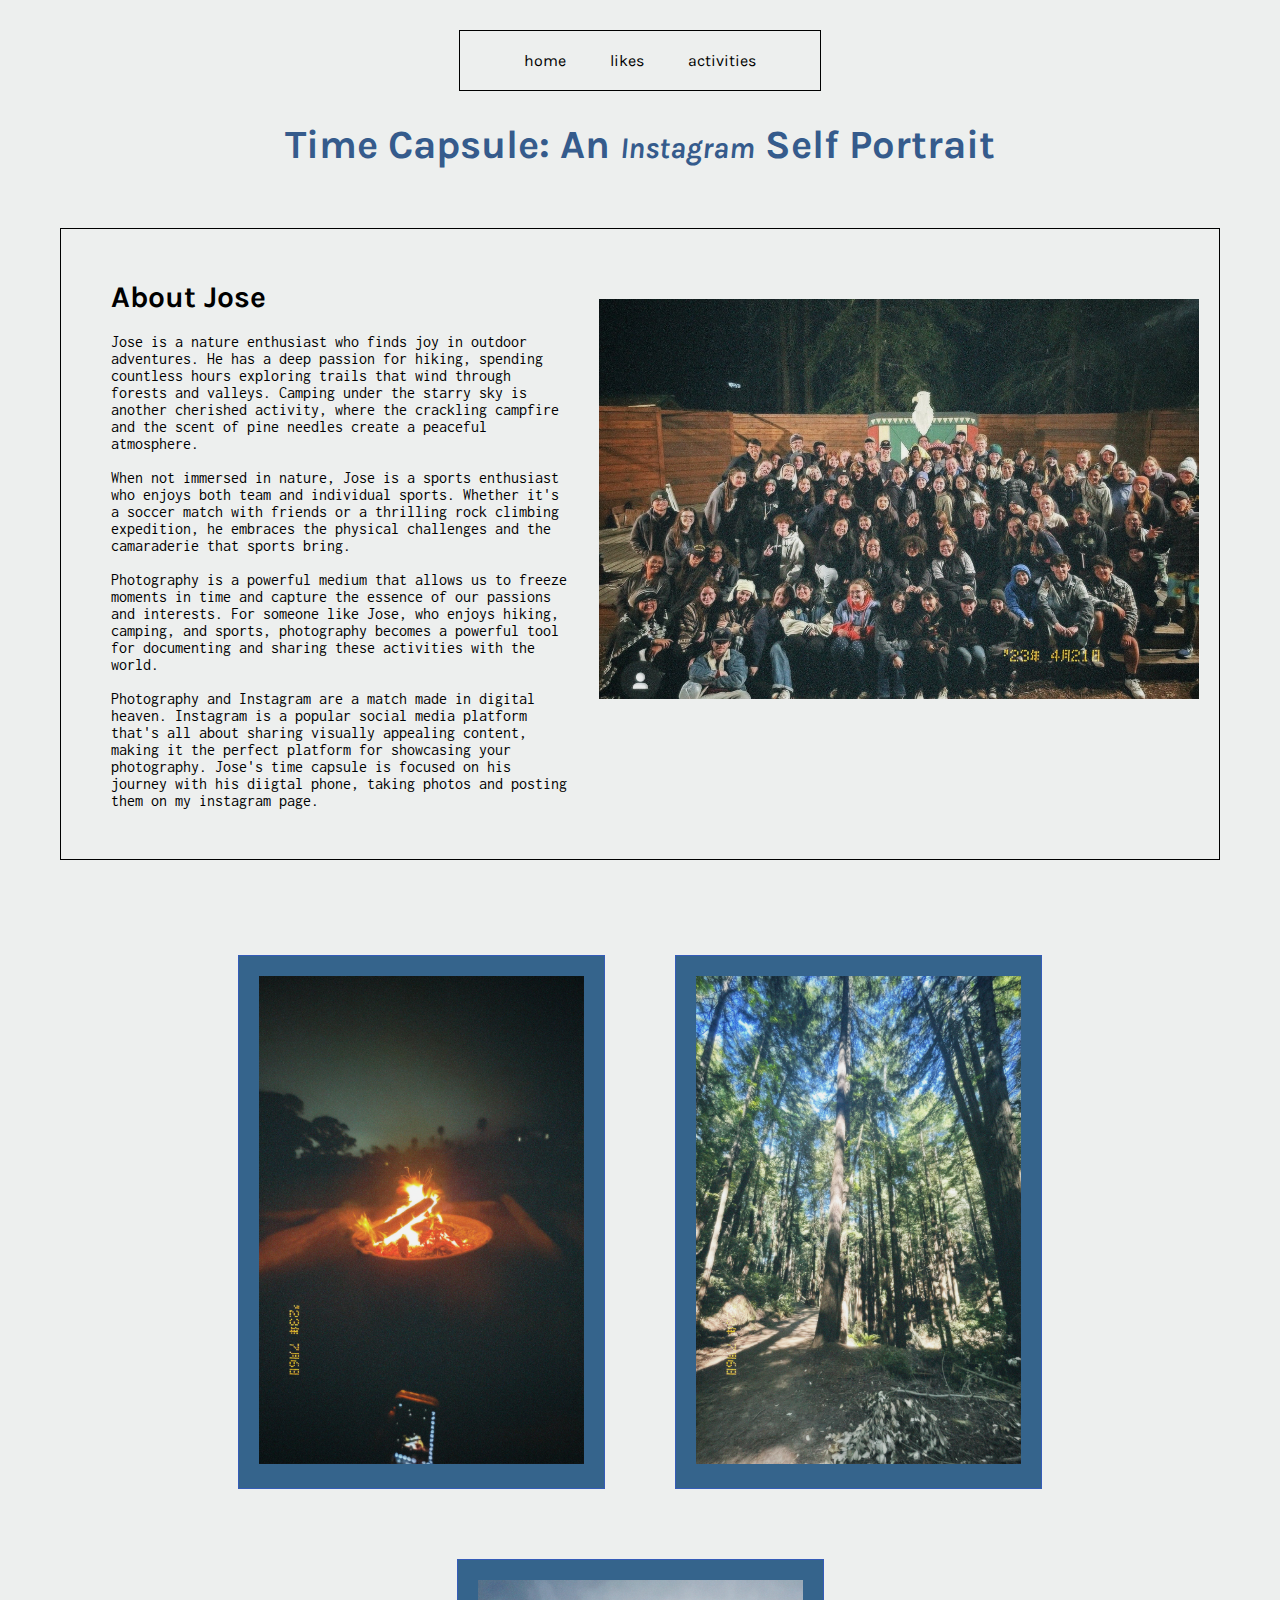
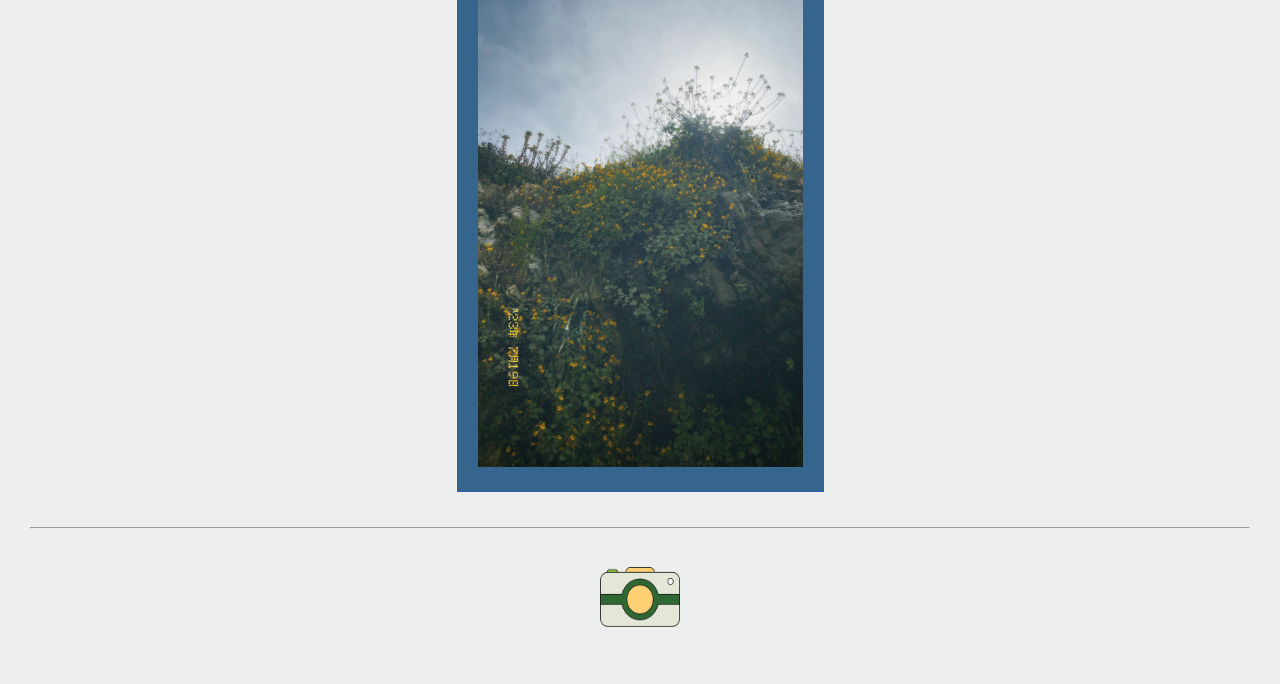
<file: index.html>
<!DOCTYPE html>
<html lang="en">
    <head>
        <meta charset="UTF-8">
        <title>Ochoa Time Capsule</title>

        <link rel="preconnect" href="https://fonts.googleapis.com">
        <link rel="preconnect" href="https://fonts.gstatic.com" crossorigin>
        <link href="https://fonts.googleapis.com/css2?family=Inconsolata&family=Karla:wght@600&display=swap" rel="stylesheet">
   
        <link rel="stylesheet" href="css/timecapsule.css">

    </head>
        <body>
            <nav class="nav">
                <a href="index.html">home</a>
                <a href="likes/likes.html">likes</a>
                <a href="activities/activities.html">activities</a>
            </nav>
            
            <h1>Time Capsule: An <i id="insta">Instagram</i> Self Portrait</h1>
            <div class="intro">
                <div class="box1">
                    <div class="head">
                    <h2>About Jose</h2>
                    <br>
                    <p>
                        Jose is a nature enthusiast who finds joy in outdoor adventures. 
                        He has a deep passion for hiking, spending countless hours exploring 
                        trails that wind through forests and valleys. Camping under the starry 
                        sky is another cherished activity, where the crackling campfire and the 
                        scent of pine needles create a peaceful atmosphere.
                        <br>
                        <br>
                        When not immersed in nature, Jose is a sports enthusiast who enjoys both 
                        team and individual sports. Whether it's a soccer match with friends or a 
                        thrilling rock climbing expedition, he embraces the physical challenges and
                        the camaraderie that sports bring.
                        <br>
                        <br>
                        Photography is a powerful medium that allows us to freeze moments in time 
                        and capture the essence of our passions and interests. For someone like Jose, 
                        who enjoys hiking, camping, and sports, photography becomes a powerful tool 
                        for documenting and sharing these activities with the world. 
                        <br>
                        <br>
                        Photography and Instagram are a match made in digital heaven. Instagram 
                        is a popular social media platform that's all about sharing visually appealing 
                        content, making it the perfect platform for showcasing your photography. Jose's time 
                        capsule is focused on his journey with his diigtal phone, taking photos and posting
                        them on my instagram page.</p>
                    </div>
                    <img id="big" src="img/intro4.JPG" alt="image of camp group">
                </div>
                
            
                <div class="box2">
                    <img src="img/intro1.JPG" alt="image of campfire">
                </div>

                <div class="box3">
                    <img src="img/intro2.JPG" alt="image of trees">
                </div>

                <div class="box4">
                    <img src="img/intro3.JPG" alt="image of clif">
                </div>
            </div>
        </body>
        
        <footer> 
            <hr>
            <a href="https://www.instagram.com/">
            <img id="gif" src="img/gif2.gif" alt="image of camera gif">
            </a>
        </footer>
</html>
</file>
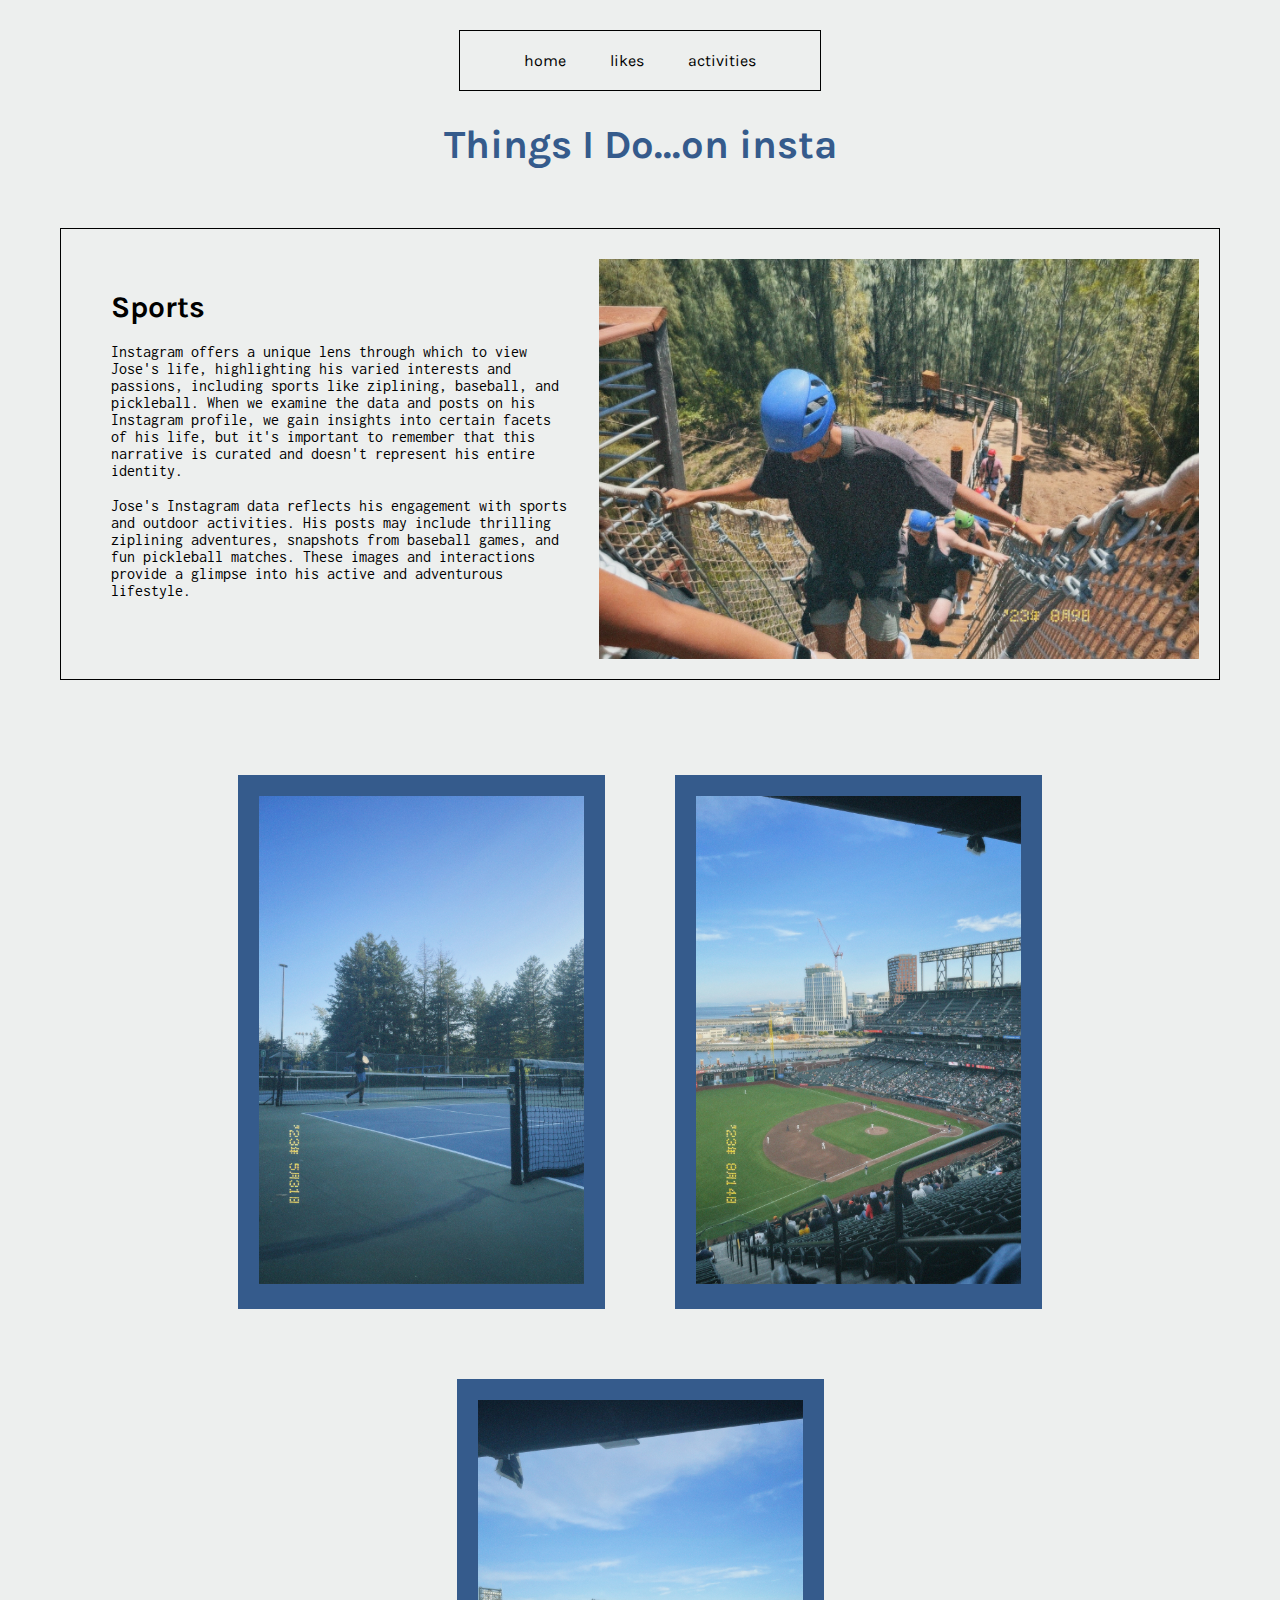
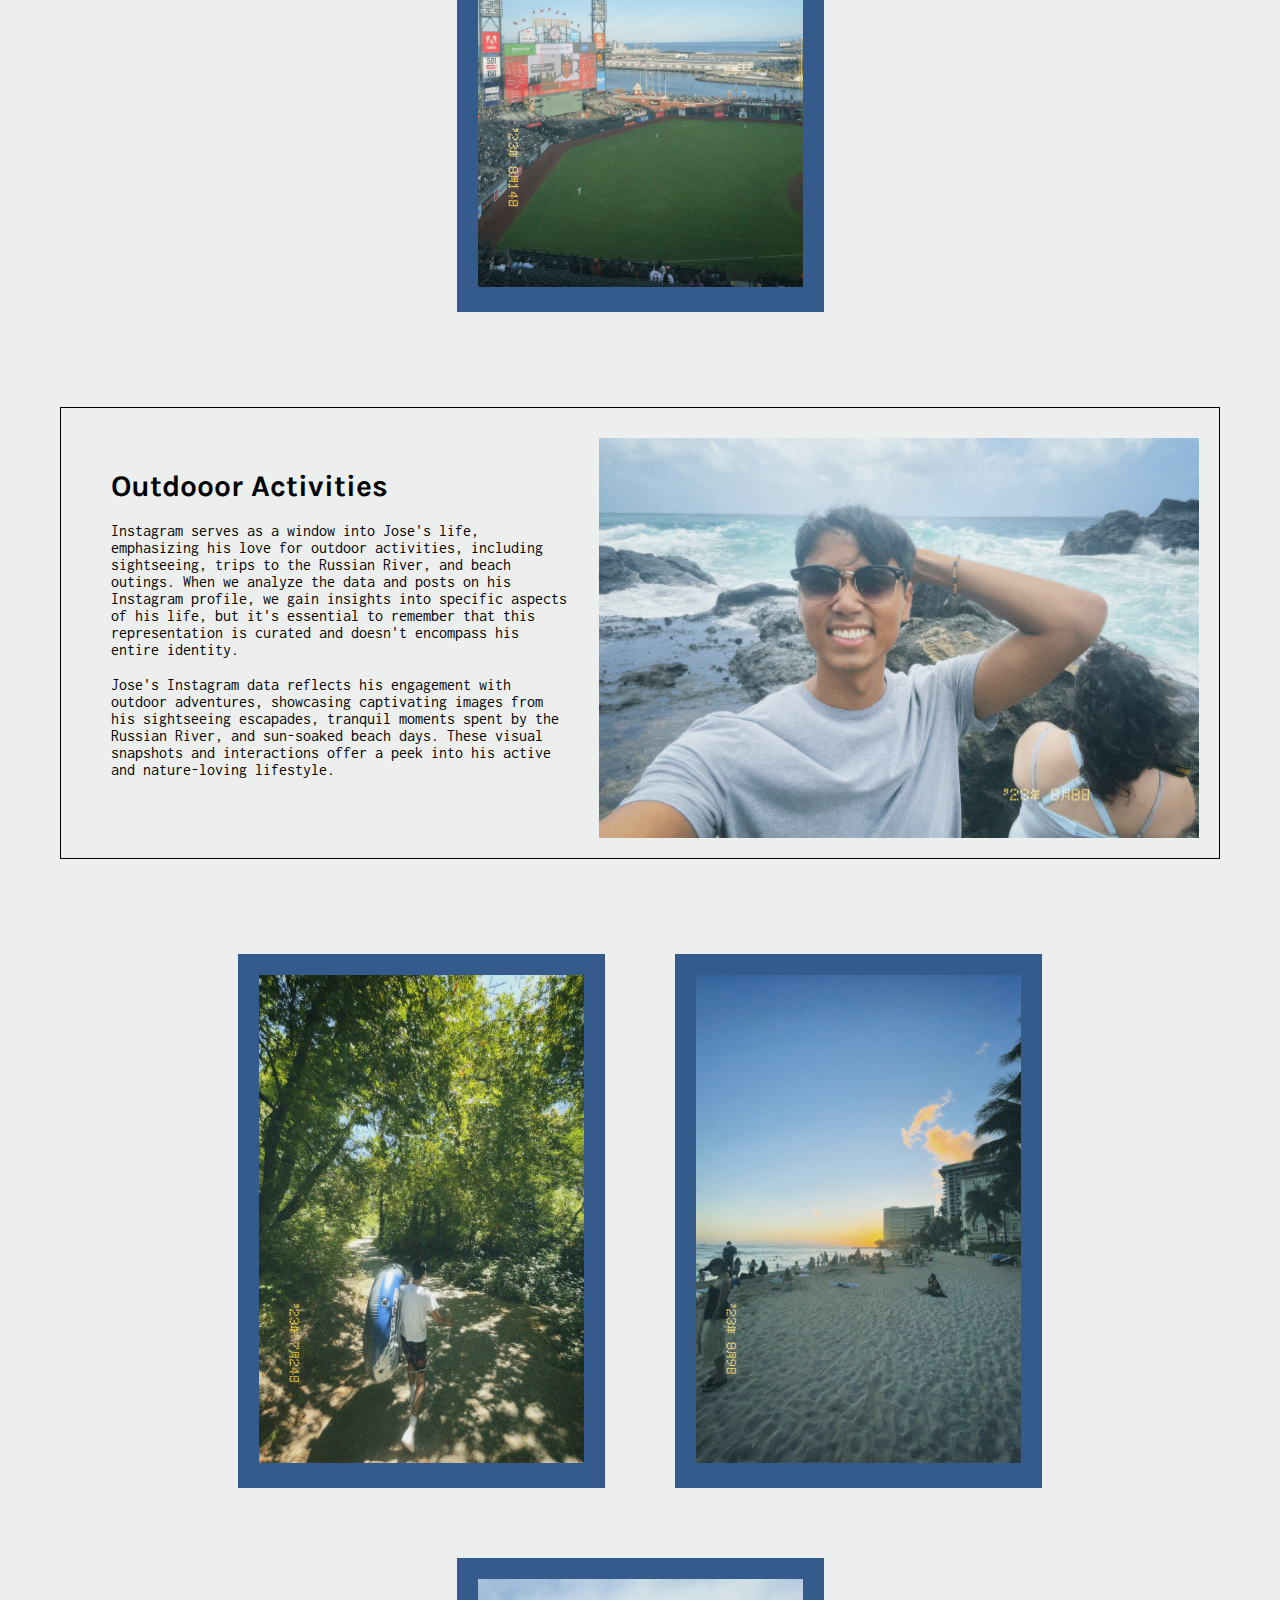
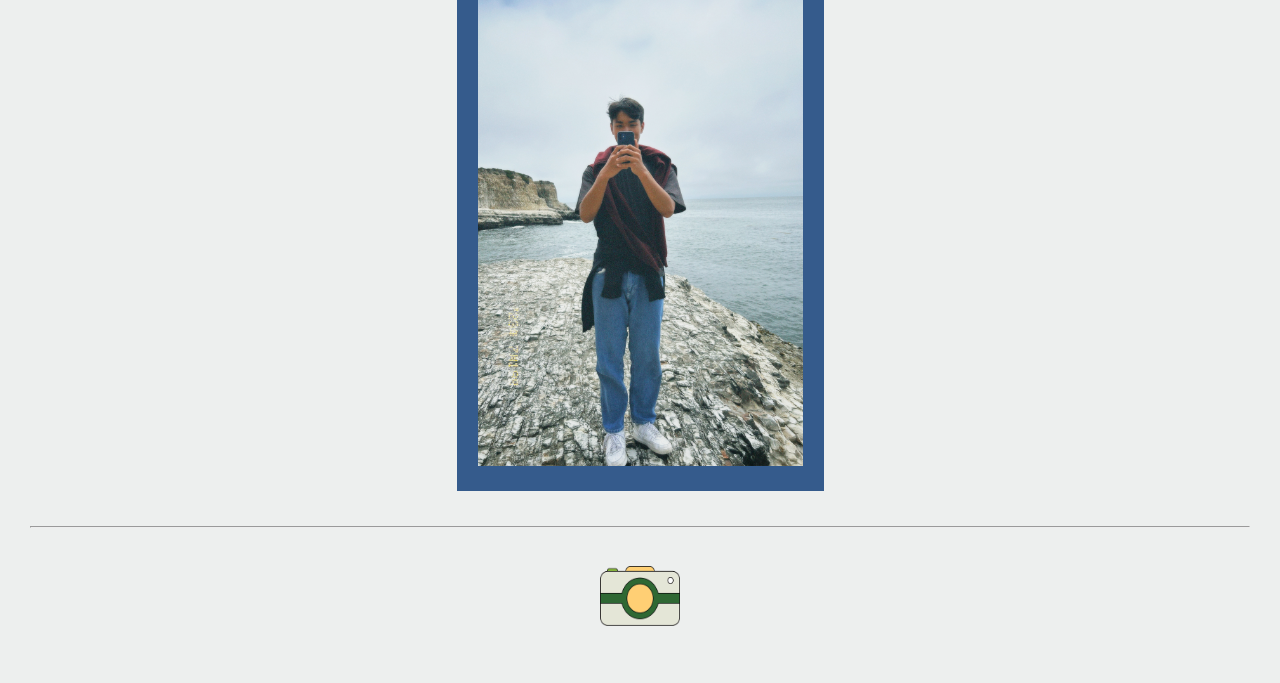
<file: activities/activities.html>
<!DOCTYPE html>
<html lang="en">
    <head>
        <meta charset="UTF-8">
        <title>template document</title>

        <link rel="preconnect" href="https://fonts.googleapis.com">
        <link rel="preconnect" href="https://fonts.gstatic.com" crossorigin>
        <link href="https://fonts.googleapis.com/css2?family=Inconsolata&family=Karla:wght@600&display=swap" rel="stylesheet">
   
        <link rel="stylesheet" href="css/activities.css">
    </head> 
        <body>
            <nav>
                <a href="../index.html">home</a>
                <a href="../likes/likes.html">likes</a>
                <a href="activities.html">activities</a>
            </nav>
            
            <h1>Things I Do...on insta</h1>
            
            <div class="sport">
                
                <div class="box1">
                    <div class="head">
                        <h2>Sports</h2>
                    
                        <br>
                        <p>Instagram offers a unique lens through which 
                            to view Jose's life, highlighting his varied 
                            interests and passions, including sports like 
                            ziplining, baseball, and pickleball. When we 
                            examine the data and posts on his Instagram profile, 
                            we gain insights into certain facets of his life, 
                            but it's important to remember that this narrative 
                            is curated and doesn't represent his entire identity.</p>
                        <br>
                        <p>Jose's Instagram data reflects his engagement with sports
                            and outdoor activities. His posts may include thrilling
                            ziplining adventures, snapshots from baseball games, 
                            and fun pickleball matches. These images and interactions 
                            provide a glimpse into his active and adventurous lifestyle.</p>
                    </div>
                    <img id="big" src="img/sport5.JPG" alt="image of Jose rock climbing">
                </div>
                <div class="box2">
                    <img src="img/sport2.JPG" alt="image of pickleball">
                </div>
                <div  class="box3">
                    <img src="img/sport3.JPG" alt="image of giants stadium">
                </div>
                <div class="box4">
                    <img src="img/sport4.JPG" alt="image of giants stadium">
                </div>
            </div>

            <div class="out">
                <div class="box11">
                    <div class="head1">
                    <h2>Outdooor Activities</h2>
                    <br>
                    <p>Instagram serves as a window into Jose's life, emphasizing his 
                        love for outdoor activities, including sightseeing, trips to 
                        the Russian River, and beach outings. When we analyze the data 
                        and posts on his Instagram profile, we gain insights into specific
                        aspects of his life, but it's essential to remember that this 
                        representation is curated and doesn't encompass his entire identity.</p>
                    <br>
                    <p>Jose's Instagram data reflects his engagement with outdoor adventures, 
                        showcasing captivating images from his sightseeing escapades, 
                        tranquil moments spent by the Russian River, and sun-soaked beach days. 
                        These visual snapshots and interactions offer a peek into his active and 
                        nature-loving lifestyle.</p>
                    </div>
                    
                    <img id="big1" src="img/out5.JPG" alt="image of Jose by the ocean">
                </div>

                <div class="box22">
                    <img src="img/out2.JPG" alt="image of a river">
                </div>

                <div class="box33">
                    <img src="img/out3.JPG" alt="image of hawaii">
                </div>

                <div class="box44">
                    <img src="img/out4.JPG" alt="image of Jose with a phone">
                </div>
            </div>
        </body>
        
        <footer> 
            <hr>
            <a href="https://www.instagram.com/">
            <img id="gif" src="img/gif222.gif" alt="camera">
            </a>
        </footer>
</html>
</file>
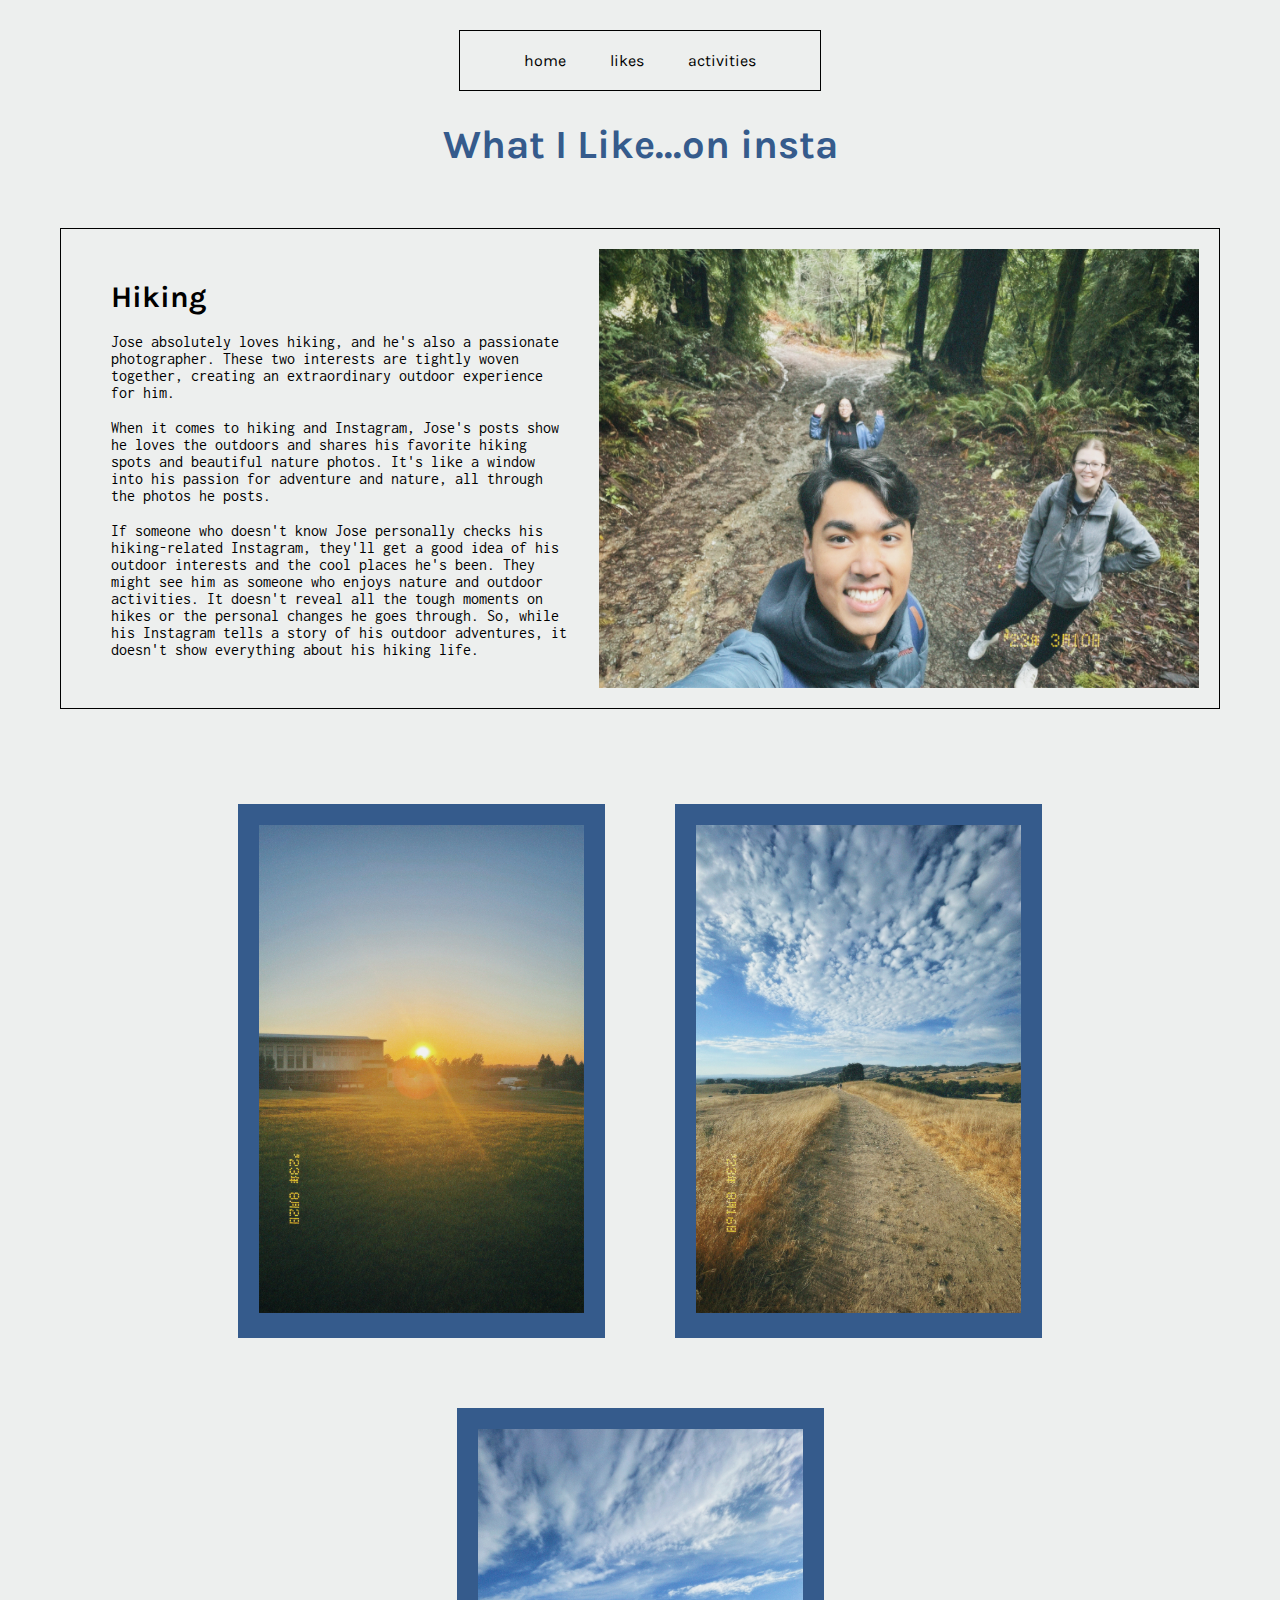
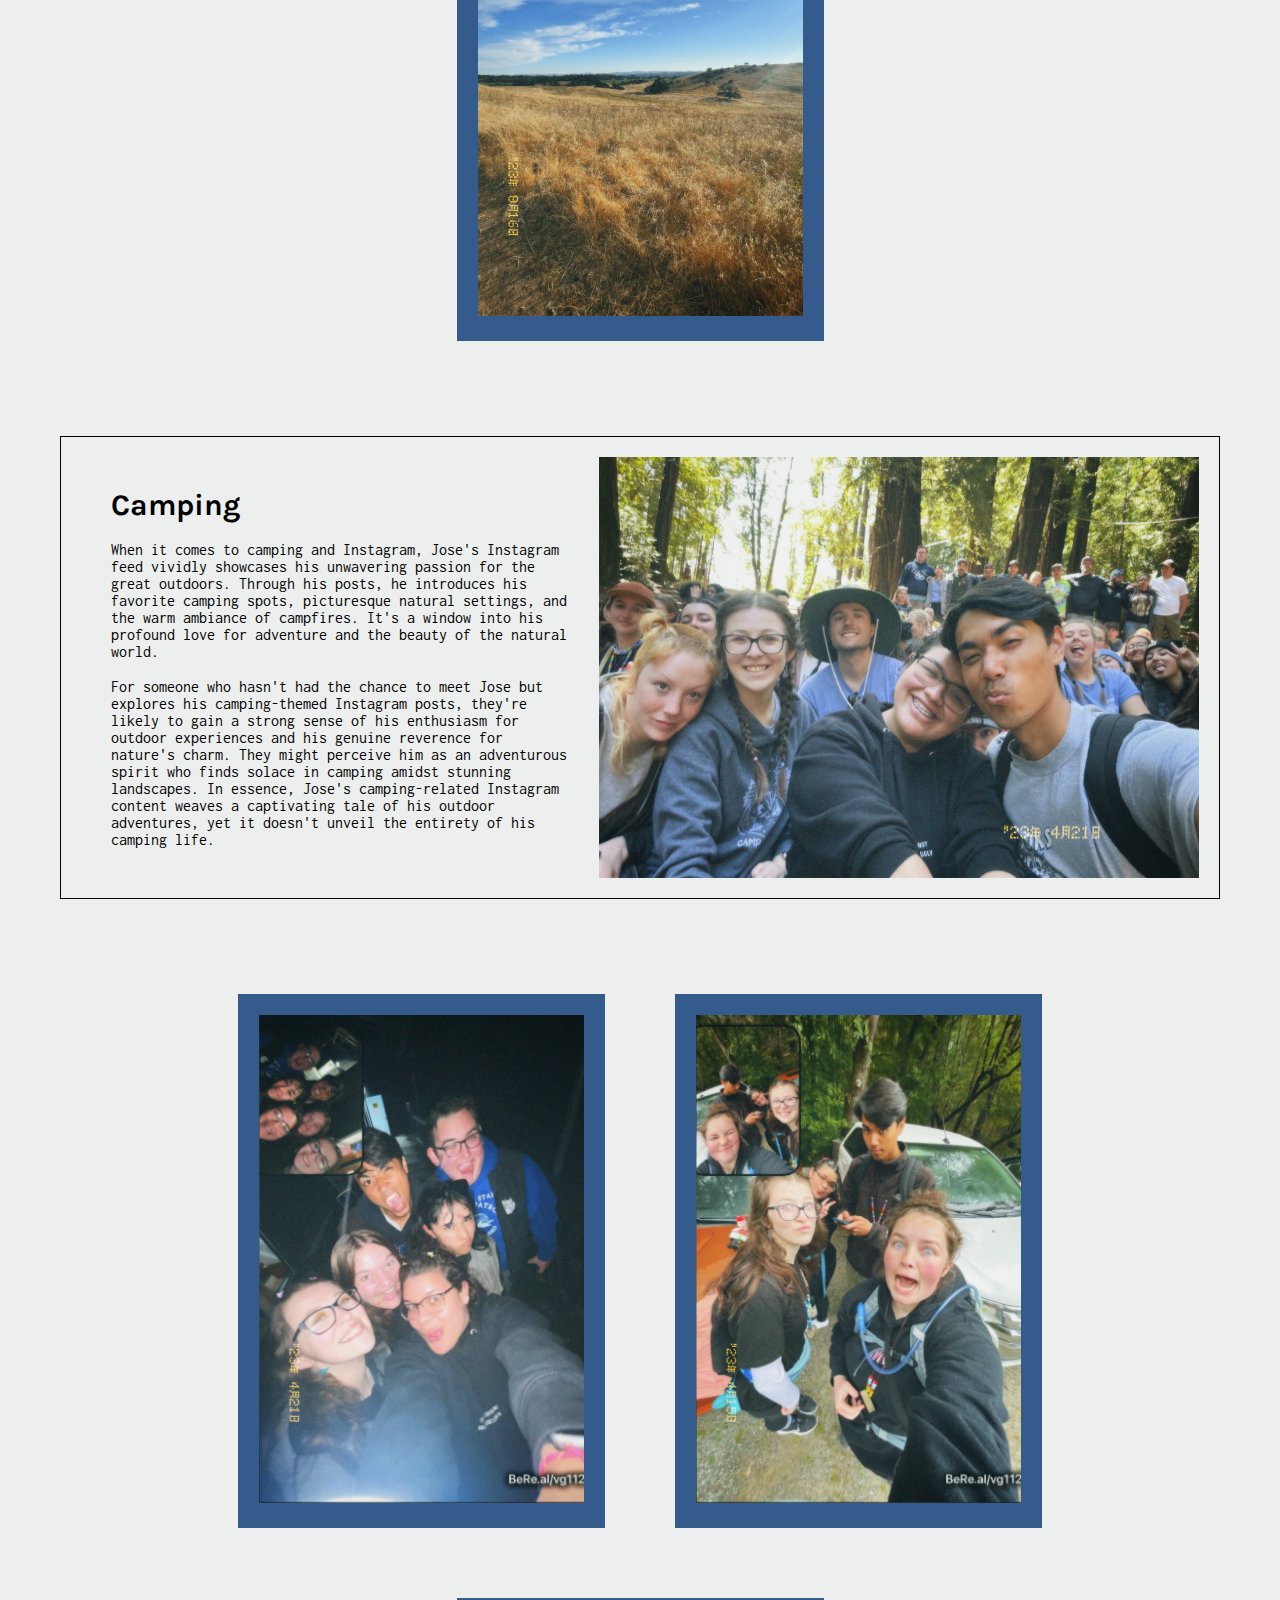
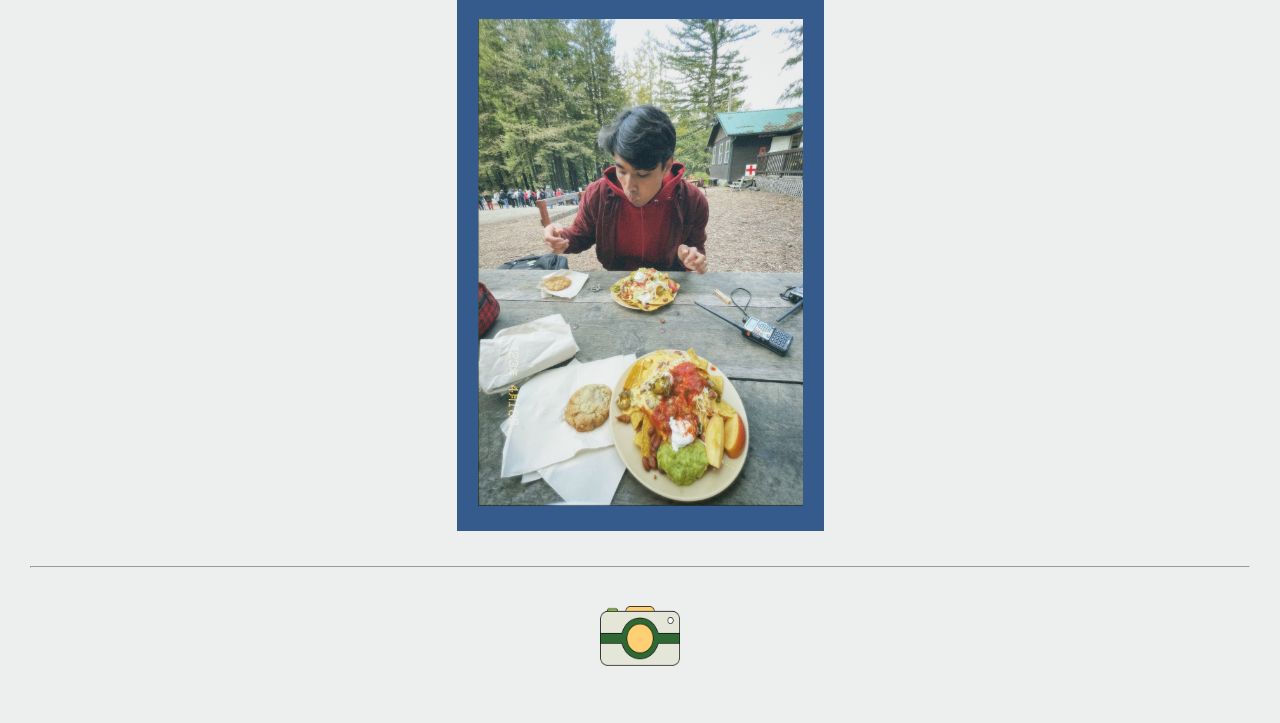
<file: likes/likes.html>
<!DOCTYPE html>
<html lang="en">
    <head>
        <meta charset="UTF-8">
        <title>template document</title>

        <link rel="preconnect" href="https://fonts.googleapis.com">
        <link rel="preconnect" href="https://fonts.gstatic.com" crossorigin>
        <link href="https://fonts.googleapis.com/css2?family=Inconsolata&family=Karla:wght@600&display=swap" rel="stylesheet">
   
        <link rel="stylesheet" href="css/likes.css">
        
    </head>   
        <body>
            <nav  class="nav">
                <a href="../index.html">home</a>
                <a href="likes.html">likes</a>
                <a href="../activities/activities.html">activities</a>
             </nav>
             
             <h1>What I Like...on insta</h1>
             <div class="hiking">
             
                <div class="box1">
                    <div class="head">
                    <h2>Hiking</h2>
                    <br>
                    <p>Jose absolutely loves hiking, and he's also a passionate 
                    photographer. These two interests are tightly woven together, 
                    creating an extraordinary outdoor experience for him.</p>
                    <br>
                    <p>When it comes to hiking and Instagram, Jose's posts show 
                        he loves the outdoors and shares his favorite hiking spots 
                        and beautiful nature photos. It's like a window into his 
                        passion for adventure and nature, all through the photos he posts.</p>
                    <br>
                    <p> If someone who doesn't know Jose personally checks his 
                        hiking-related Instagram, they'll get a good idea of his 
                        outdoor interests and the cool places he's been. They might
                        see him as someone who enjoys nature and outdoor activities.
                        It doesn't reveal all the tough moments on hikes or the 
                        personal changes he goes through. So, while his Instagram 
                        tells a story of his outdoor adventures, it doesn't show 
                        everything about his hiking life. </p>
                    </div>
                    <img id="big" src="img/hike5.jpg" alt="image of Jose hiking">
                </div>

                <div class="box2">
                    <img src="img/hike2.JPG" alt="image of sunset">
                </div>

                <div class="box3">
                    <img src="img/hike3.JPG" alt="image of trail">
                </div>

                <div class="box4">
                    <img src="img/hike4.JPG" alt="image of trail">
                </div>
            </div>

        
            <div class="camping">
                
                <div class="box11">
                    <div class="head1">
                    <h2>Camping</h2>
                    <br>
                    <p>When it comes to camping and Instagram, Jose's Instagram 
                        feed vividly showcases his unwavering passion for the great 
                        outdoors. Through his posts, he introduces his favorite camping 
                        spots, picturesque natural settings, and the warm ambiance of 
                        campfires. It's a window into his profound love for adventure 
                        and the beauty of the natural world.</p>
                    <br>
                    <p>For someone who hasn't had the chance to meet Jose but explores 
                        his camping-themed Instagram posts, they're likely to gain a 
                        strong sense of his enthusiasm for outdoor experiences and his 
                        genuine reverence for nature's charm. They might perceive him as 
                        an adventurous spirit who finds solace in camping amidst stunning
                        landscapes. In essence, Jose's camping-related 
                        Instagram content weaves a captivating tale of his outdoor 
                        adventures, yet it doesn't unveil the entirety of his camping life. </p>
                    </div>
                    <img id="big1" src="img/camp5.jpg" alt="image of a group of friends">
                </div>
                
                <div class="box22">
                    <img src="img/camp2.JPG" alt="image of a group of friends">
                </div>
                
                <div class="box33">
                    <img src="img/camp3.JPG"  alt="image of a group of friends">
                </div>

                <div class="box44">
                    <img src="img/camp4.JPG" alt="image of Jose eating nachos">
                </div>
            </div>

        </body>

    <footer> 
            <hr>
            <a href="https://www.instagram.com/">
            <img id="gif" src="img/gif22.gif" alt="camera">
            </a>
    </footer>
</html>
</file>
<file: css/timecapsule.css>
*{
    margin: 0px;
    background-color: #edefee;
}


nav{
    text-align: center;
    font-family: 'Karla', sans-serif;
    padding: 20px; 
    margin-top: 30px;
    color: black;
    border: 1px solid black;
    justify-content: center;
    width: 25%;
    margin: auto; 
    margin-top: 30px;
    margin-bottom: 30px;
}

a{
    text-decoration: none;
    padding: 20px; 
    color: black;
}


h1{
    text-align: center;
    font-family: 'Karla', sans-serif;
    color: #355b8c;
    font-size: 40px;
}

#insta {
    font-size: 30px;
}

h2{
    font-family: 'Karla', sans-serif;
    text-align: left;
    font-size: 30px;
    color: black;
    
}

p {
    font-family: 'Inconsolata', monospace;
    color:black;
    
}

.intro {
    display: flex;
    flex-direction: row;
    flex-wrap: wrap;
    justify-content: center;
}

.head {
    display: flex;
    flex-direction: column;
    padding: 30px;

}

.box1{
    border:1.5px solid black;
    display:flex;
    flex-direction: row;
    margin: 60px;
    padding: 20px 20px 20px 20px;
}

.box2, .box3, .box4 {
    border:1.5px solid #355cb8;
    background-color: #35648c;
    padding: 20px 20px 20px 20px;
    margin: 35px;
    
}

#big {
    width: 600px;
    height: 400px;
    padding-top: 50px;
}
#gif {
    width: 80px;
    height: 60px;
    display: block;
    margin: 20px auto;
}
img{
    width: 325px;
}
hr{
    margin-left: 30px;
    margin-right: 30px;
}
</file>
<file: activities/css/activities.css>
*{
    margin: 0px;
    background-color: #edefee;
}

nav{
    text-align: center;
    font-family: 'Karla', sans-serif;
    padding: 20px; 
    margin-top: 30px;
    color: black;
    border: 1px solid black;
    justify-content: center;
    width: 25%;
    margin: auto; 
    margin-top: 30px;
    margin-bottom: 30px;
}

a{
    text-decoration: none;
    padding: 20px; 
    color: black;
}


h1{
    text-align: center;
    font-family: 'Karla', sans-serif;
    color: #355b8c;
    font-size: 40px;
}

h2{
    font-family: 'Karla', sans-serif;
    color: black;
    text-align: left;
    font-size: 30px;
    
}

p {
    font-family: 'Inconsolata', monospace;
}

img{
    width: 325px;
}

#big, #big1{
    width: 600px;
}

.sport {
    display: flex;
    flex-direction: row;
    flex-wrap: wrap;
    justify-content: center;
    
}

.head, .head1 {
    display: flex;
    flex-direction: column;
    padding: 30px;

}
.box1{
    border:1.5px solid black;
    display:flex;
    flex-direction: row;
    margin: 60px;
    padding: 30px 20px 20px 20px;
}

.box2, .box3, .box4 {
    border:1.5px solid #355b8c;
    background-color: #355b8c;
    padding: 20px 20px 20px 20px;
    margin: 35px;
    align-content: center;
}

.out{
    display: flex;
    flex-direction: row;
    flex-wrap: wrap;
    justify-content: center;
}

.box11{
    border:1.5px solid black;
    display:flex;
    flex-direction: row;
    margin: 60px;
    padding: 30px 20px 20px 20px;
}

.box22, .box33, .box44 {
    border:1.5px solid #355b8c;
    background-color: #355b8c;
    padding: 20px 20px 20px 20px;
    margin: 35px;
    align-content: center;
}

#gif {
    width: 80px;
    height: 60px;
    display: block;
    margin: 20px auto;
}

hr{
    margin-left: 30px;
    margin-right: 30px;
}
</file>
<file: likes/css/likes.css>
*{
    margin: 0px;
    background-color: #edefee;
}

nav{
    text-align: center;
    font-family: 'Karla', sans-serif;
    padding: 20px; 
    margin-top: 30px;
    color: black;
    border: 1px solid black;
    justify-content: center;
    width: 25%;
    margin: auto; 
    margin-top: 30px;
    margin-bottom: 30px;
}

a{
    text-decoration: none;
    padding: 20px; 
    color: black;
}


h1{
    text-align: center;
    font-family: 'Karla', sans-serif;
    color: #355b8c;
    font-size: 40px;
}

h2{
    font-family: 'Karla', sans-serif;
    text-align: left;
    font-size: 30px;
    color: black;
    
}

p {
    font-family: 'Inconsolata', monospace;
}

img{
    width: 325px;
}

#big, #big1{
    width: 600px;
}

.hiking{
    display: flex;
    flex-direction: row;
    flex-wrap: wrap;
    justify-content: center;
    
}

.head, .head1{
    display: flex;
    flex-direction: column;
    padding: 30px;

}
.box1{
    border:1.5px solid black;
    display:flex;
    flex-direction: row;
    margin: 60px;
    padding: 20px 20px 20px 20px;
}

.box2, .box3, .box4 {
    border:1.5px solid #355b8c;
    background-color: #355b8c;
    padding: 20px 20px 20px 20px;
    margin: 35px;
    
}

.camping{
    display: flex;
    flex-direction: row;
    flex-wrap: wrap;
    justify-content: center;
}

.box11{
    border:1.5px solid black;
    display:flex;
    flex-direction: row;
    margin: 60px;
    padding: 20px 20px 20px 20px;
    
}

.box22, .box33, .box44 {
    border:1.5px solid #355b8c;
    background-color: #355b8c;
    padding: 20px 20px 20px 20px;
    margin: 35px;
    align-content: center;
}

#gif {
    width: 80px;
    height: 60px;
    display: block;
    margin: 20px auto;
}

hr{
    margin-left: 30px;
    margin-right: 30px;
}
</file>
